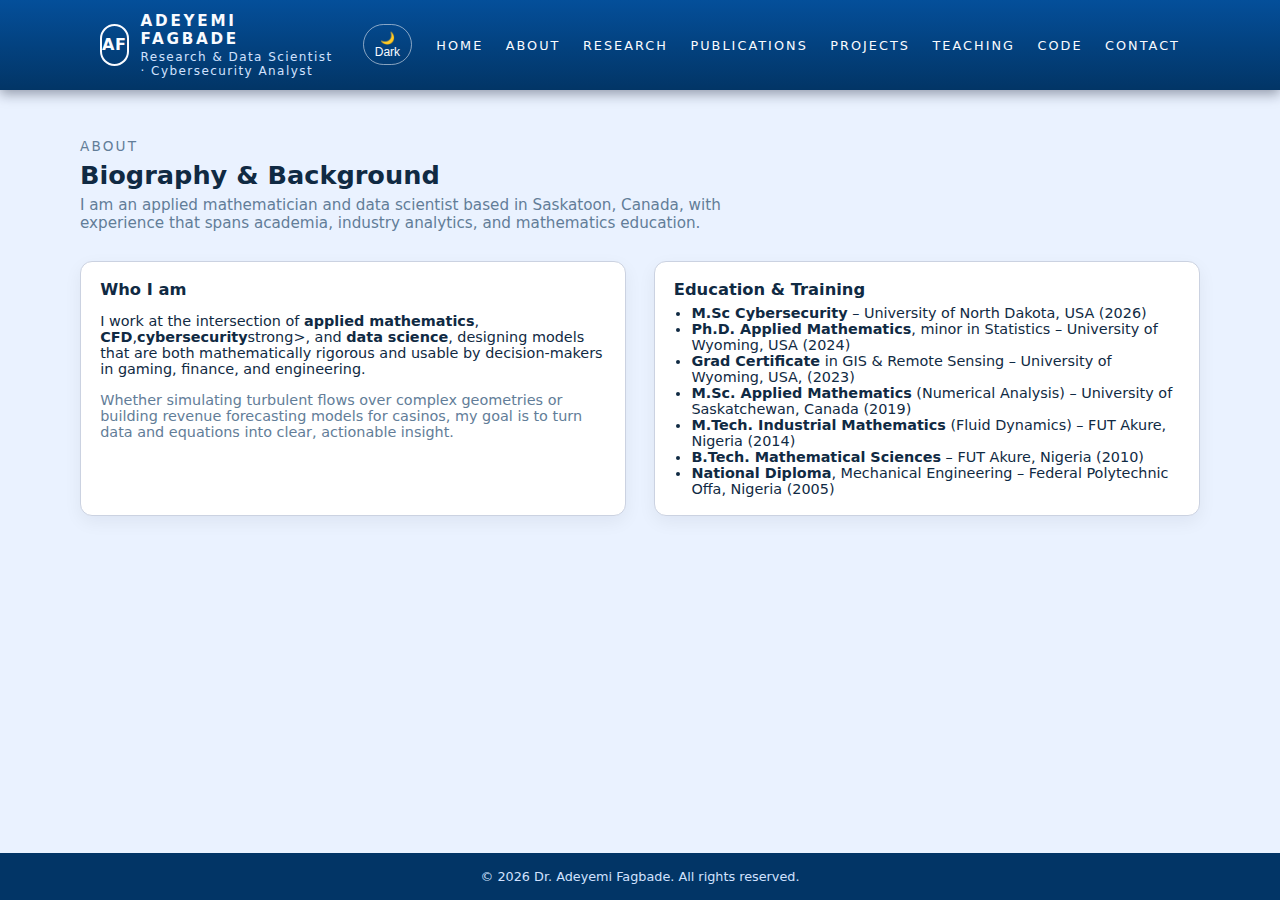
<file: about.html>
<!DOCTYPE html>
<html lang="en" data-theme="light">
<head>
  <meta charset="UTF-8" />
  <title>About | Dr. Adeyemi Fagbade</title>
  <meta name="viewport" content="width=device-width, initial-scale=1.0" />
  <link rel="stylesheet" href="style.css" />
</head>
<body>
<div class="page">

  <!-- HEADER (same as index) -->
  <header>
    <div class="nav-container">
      <div class="brand">
        <div class="brand-logo">AF</div>
        <div class="brand-text">
          <div class="brand-name">ADEYEMI FAGBADE</div>
          <div class="brand-sub">Research & Data Scientist · Cybersecurity Analyst</div>
        </div>
      </div>
      <div class="nav-right">
        <button id="themeToggle" class="theme-toggle" type="button">🌙 Dark</button>
        <button id="navToggle" class="nav-toggle" type="button">☰</button>
        <nav>
          <ul id="navLinks">
            <li><a href="index.html">Home</a></li>
            <li><a href="about.html">About</a></li>
            <li><a href="research.html">Research</a></li>
            <li><a href="publications.html">Publications</a></li>
            <li><a href="projects.html">Projects</a></li>
            <li><a href="teaching.html">Teaching</a></li>
            <li><a href="code.html">Code</a></li>
            <li><a href="contact.html">Contact</a></li>
          </ul>
        </nav>
      </div>
    </div>
  </header>

  <main class="main">
    <section class="section">
      <div class="section-inner">
        <div class="section-header fade-in">
          <div class="section-kicker">About</div>
          <h1 class="section-title">Biography & Background</h1>
          <p class="section-sub">
            I am an applied mathematician and data scientist based in Saskatoon, Canada, with experience
            that spans academia, industry analytics, and mathematics education.
          </p>
        </div>

        <div class="grid-2">
          <article class="card fade-in">
            <h3>Who I am</h3>
            <p>
              I work at the intersection of <strong>applied mathematics</strong>, <strong>CFD</strong>,<strong>cybersecurity</strong>strong>,
              and <strong>data science</strong>, designing models that are both mathematically rigorous
              and usable by decision-makers in gaming, finance, and engineering.
            </p>
            <p class="muted">
              Whether simulating turbulent flows over complex geometries or building revenue forecasting
              models for casinos, my goal is to turn data and equations into clear, actionable insight.
            </p>
          </article>

          <article class="card fade-in">
            <h3>Education & Training</h3>
            <ul class="list">
              <li><strong>M.Sc Cybersecurity</strong> – University of North Dakota, USA (2026)</li>
              <li><strong>Ph.D. Applied Mathematics</strong>, minor in Statistics – University of Wyoming, USA (2024)</li>
              <li><strong>Grad Certificate</strong> in GIS & Remote Sensing – University of Wyoming, USA, (2023)</li>
              <li><strong>M.Sc. Applied Mathematics</strong> (Numerical Analysis) – University of Saskatchewan, Canada (2019)</li>
              <li><strong>M.Tech. Industrial Mathematics</strong> (Fluid Dynamics) – FUT Akure, Nigeria  (2014)</li>
              <li><strong>B.Tech. Mathematical Sciences</strong> – FUT Akure, Nigeria (2010)</li>
              <li><strong>National Diploma</strong>, Mechanical Engineering – Federal Polytechnic Offa, Nigeria (2005)</li>
            </ul>
          </article>
        </div>
      </div>
    </section>
  </main>

  <footer>
    © <span id="year"></span> Dr. Adeyemi Fagbade. All rights reserved.
  </footer>
  <button id="backToTop" title="Back to top">↑</button>
</div>

<script src="script.js"></script>
<script>
  document.getElementById("year").textContent = new Date().getFullYear();
</script>
</body>
</html>
</file>
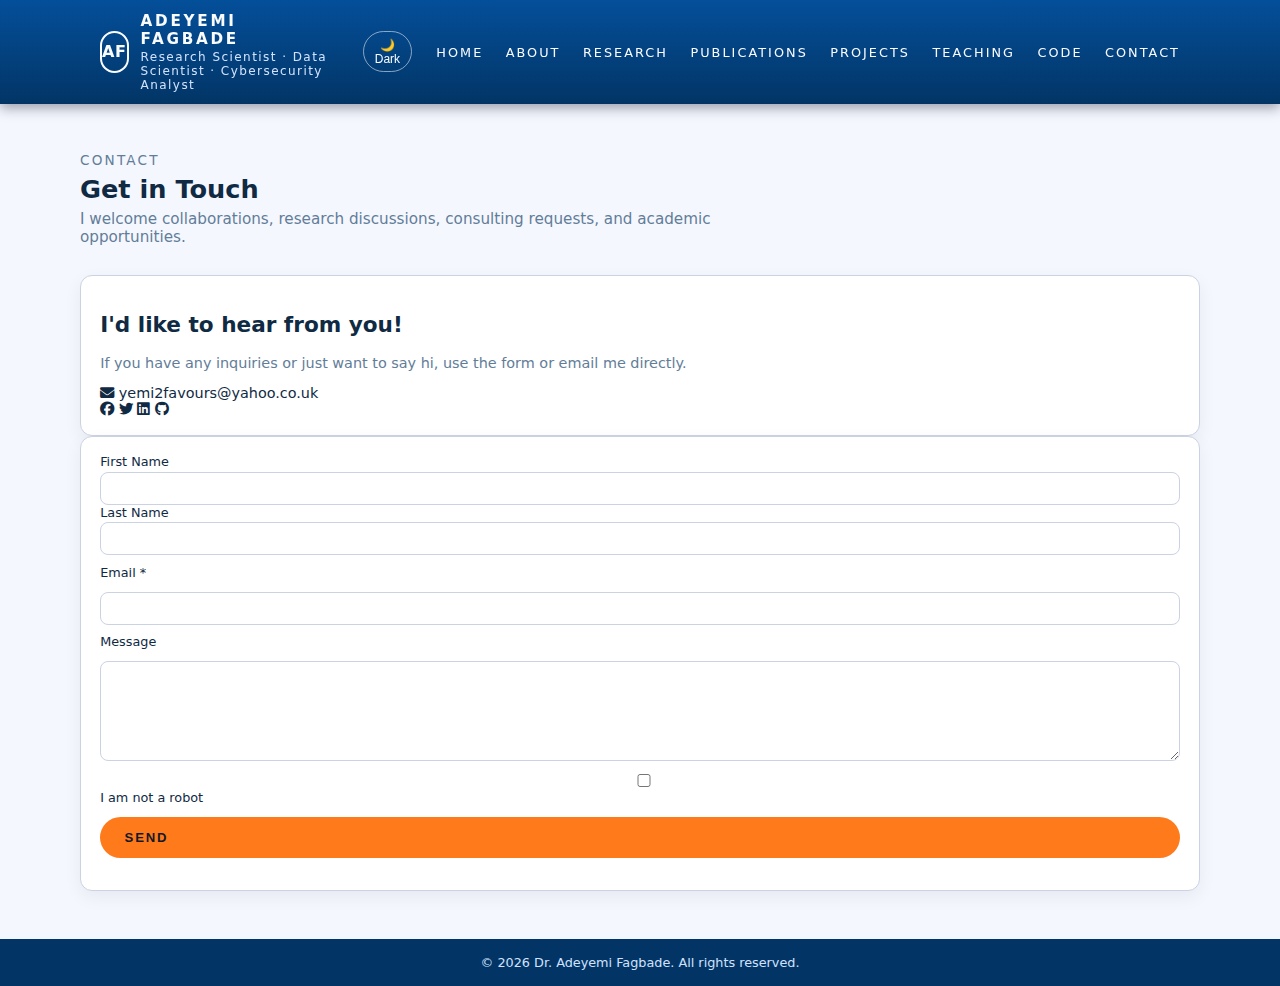
<file: contact.html>
<!DOCTYPE html>
<html lang="en" data-theme="light">
<head>
  <meta charset="UTF-8" />
  <title>Contact | Dr. Adeyemi Fagbade</title>
  <meta name="viewport" content="width=device-width, initial-scale=1.0" />
  <link rel="stylesheet" href="style.css" />

  <!-- Font Awesome Icons -->
  <link rel="stylesheet" 
        href="https://cdnjs.cloudflare.com/ajax/libs/font-awesome/6.5.0/css/all.min.css" />
</head>

<body>
<div class="page">

  <!-- HEADER -->
  <header>
    <div class="nav-container">
      <div class="brand">
        <div class="brand-logo">AF</div>
        <div class="brand-text">
          <div class="brand-name">ADEYEMI FAGBADE</div>
          <div class="brand-sub">Research Scientist · Data Scientist · Cybersecurity Analyst</div>
        </div>
      </div>

      <div class="nav-right">
        <button id="themeToggle" class="theme-toggle">🌙 Dark</button>
        <button id="navToggle" class="nav-toggle">☰</button>

        <nav>
          <ul id="navLinks">
            <li><a href="index.html">Home</a></li>
            <li><a href="about.html">About</a></li>
            <li><a href="research.html">Research</a></li>
            <li><a href="publications.html">Publications</a></li>
            <li><a href="projects.html">Projects</a></li>
            <li><a href="teaching.html">Teaching</a></li>
            <li><a href="code.html">Code</a></li>
            <li><a href="contact.html">Contact</a></li>
          </ul>
        </nav>
      </div>
    </div>
  </header>


  <main class="main">
    <section class="section section-alt">
      <div class="section-inner">

        <!-- HEADER -->
        <div class="section-header fade-in">
          <div class="section-kicker">Contact</div>
          <h1 class="section-title">Get in Touch</h1>
          <p class="section-sub">
            I welcome collaborations, research discussions, consulting requests, and academic opportunities.
          </p>
        </div>

        <div class="contact-container fade-in">

          <!-- LEFT PANEL -->
          <div class="contact-left card">
            <h2>I'd like to hear from you!</h2>
            <p class="muted">
              If you have any inquiries or just want to say hi, use the form or email me directly.
            </p>

            <div class="contact-email">
              <i class="fa-solid fa-envelope"></i>
              <a href="mailto:yemi2favours@yahoo.co.uk">yemi2favours@yahoo.co.uk</a>
            </div>

            <!-- SOCIAL ICON ROW -->
            <div class="social-icons">
              <a href="https://facebook.com" target="_blank"><i class="fab fa-facebook"></i></a>
              <a href="https://twitter.com" target="_blank"><i class="fab fa-twitter"></i></a>
              <a href="https://www.linkedin.com/in/adeyemi-fagbade" target="_blank"><i class="fab fa-linkedin"></i></a>
              <a href="https://github.com" target="_blank"><i class="fab fa-github"></i></a>
            </div>
          </div>

          <!-- RIGHT PANEL (FORM) -->
          <div class="contact-right card">
            <form class="contact-form" id="contactForm">

              <div class="form-row">
                <div>
                  <label for="fname">First Name</label>
                  <input id="fname" type="text" required />
                </div>

                <div>
                  <label for="lname">Last Name</label>
                  <input id="lname" type="text" required />
                </div>
              </div>

              <label for="email">Email *</label>
              <input id="email" type="email" required />

              <label for="message">Message</label>
              <textarea id="message" required></textarea>

              <!-- VERIFICATION CHECK -->
              <div class="verify-box">
                <input type="checkbox" id="verifyCheck" required />
                <label for="verifyCheck">I am not a robot</label>
              </div>

              <button type="submit" class="btn btn-primary">Send</button>
            </form>

            <p id="contactStatus" class="status-message"></p>
          </div>

        </div>
      </div>
    </section>
  </main>

  <footer>
    © <span id="year"></span> Dr. Adeyemi Fagbade. All rights reserved.
  </footer>
  <button id="backToTop" title="Back to top">↑</button>
</div>

<script src="script.js"></script>
<script>
  document.getElementById("year").textContent = new Date().getFullYear();
</script>

</body>
</html>
</file>
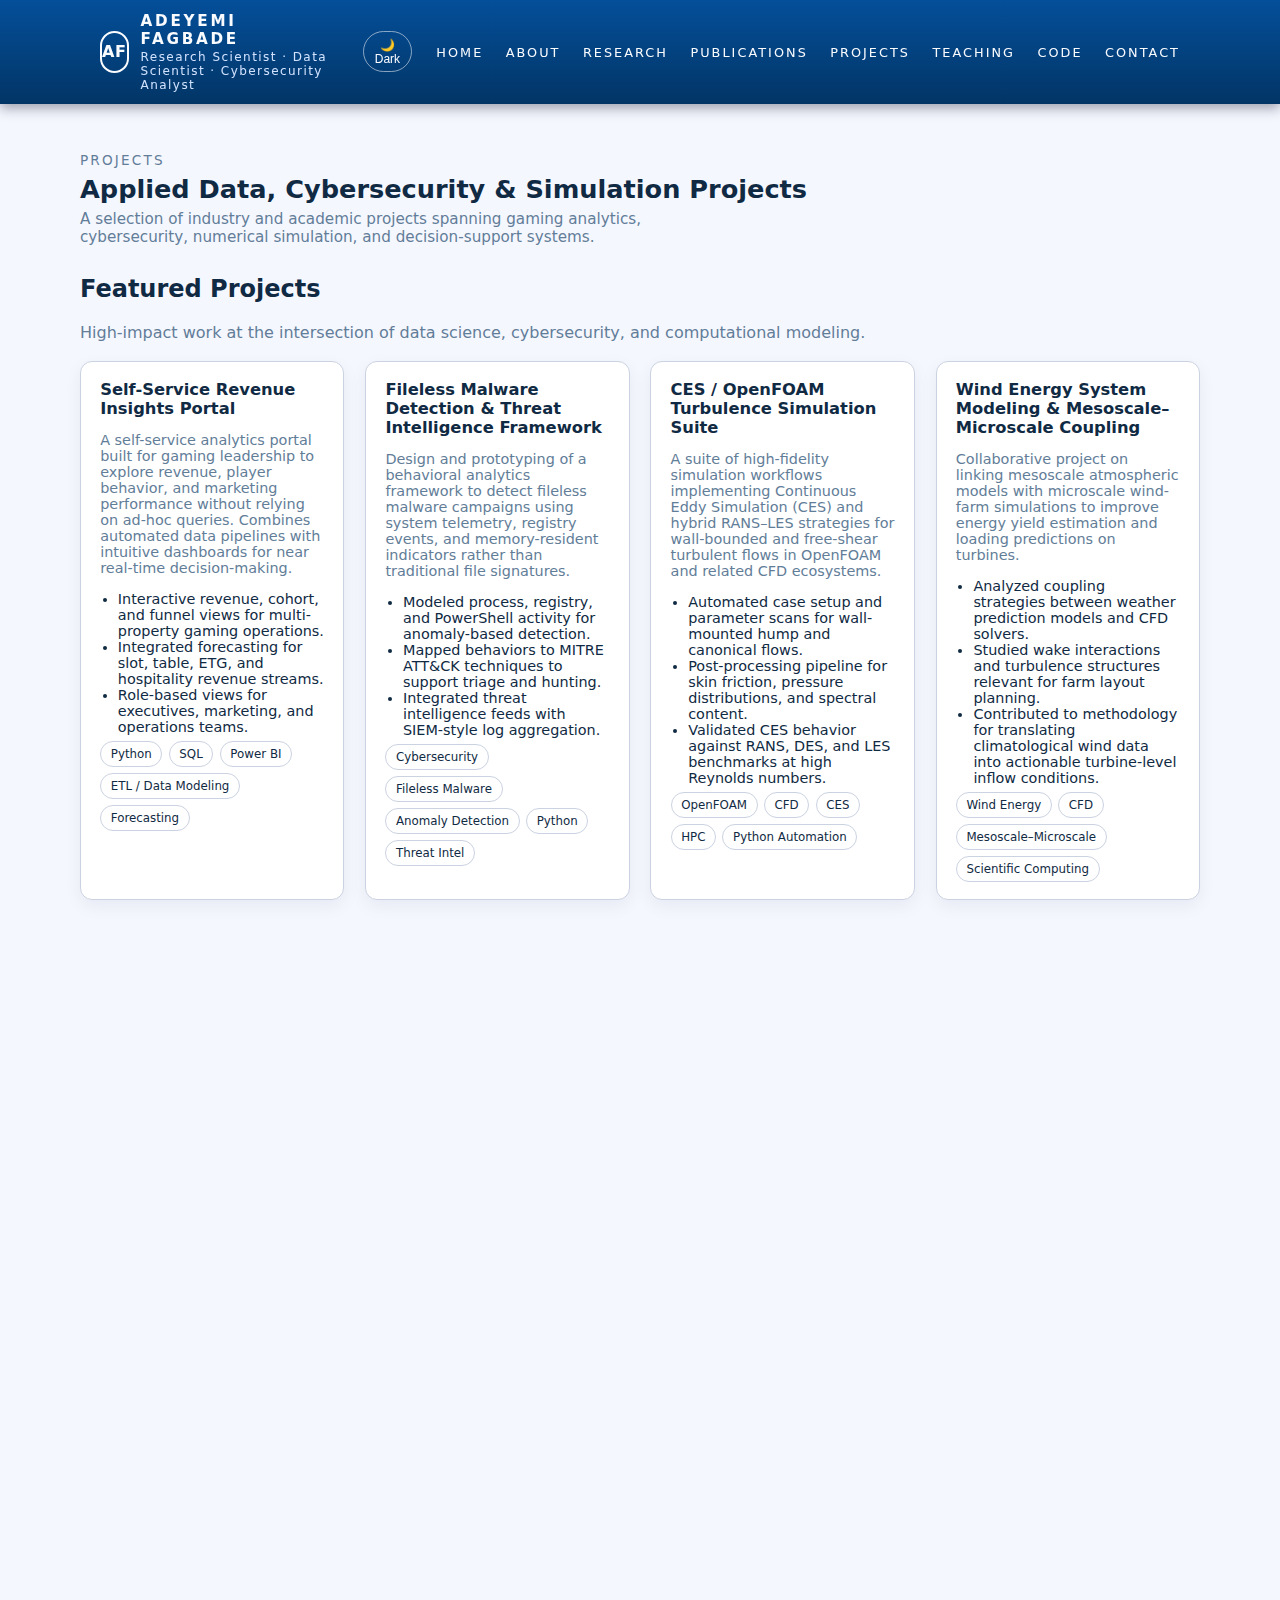
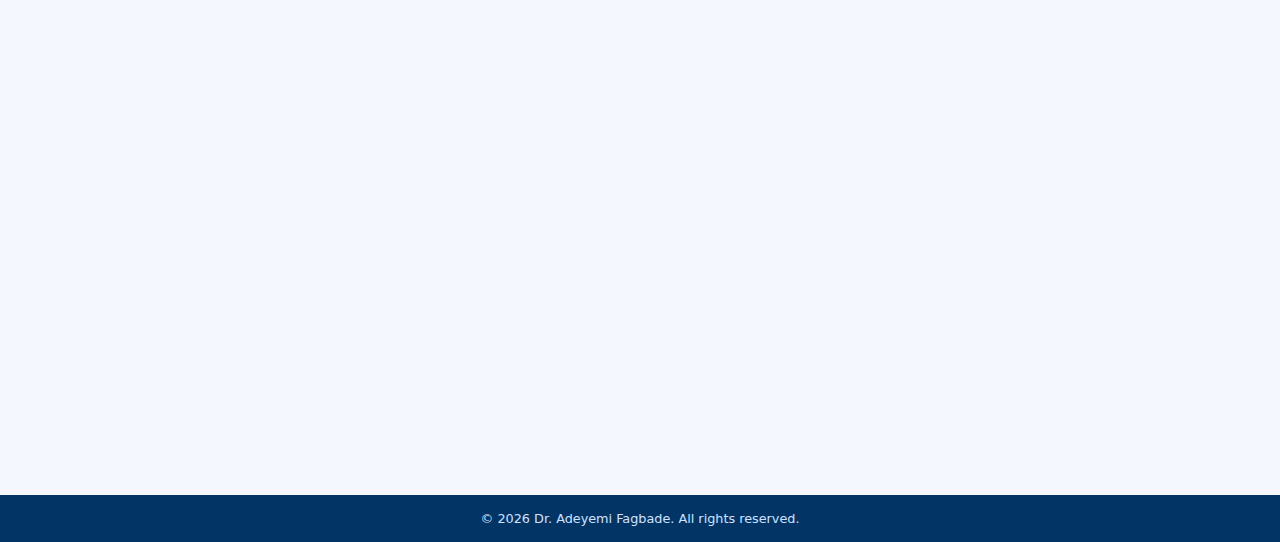
<file: projects.html>
<!DOCTYPE html>
<html lang="en" data-theme="light">
<head>
  <meta charset="UTF-8" />
  <title>Projects | Dr. Adeyemi Fagbade</title>
  <meta name="viewport" content="width=device-width, initial-scale=1.0" />
  <link rel="stylesheet" href="style.css" />

  <!-- Font Awesome (optional for icons on this page) -->
  <link rel="stylesheet"
        href="https://cdnjs.cloudflare.com/ajax/libs/font-awesome/6.5.0/css/all.min.css" />
</head>
<body>
<div class="page">

  <!-- HEADER -->
  <header>
    <div class="nav-container">
      <div class="brand">
        <div class="brand-logo">AF</div>
        <div class="brand-text">
          <div class="brand-name">ADEYEMI FAGBADE</div>
          <div class="brand-sub">Research Scientist · Data Scientist · Cybersecurity Analyst</div>
        </div>
      </div>
      <div class="nav-right">
        <button id="themeToggle" class="theme-toggle" type="button">🌙 Dark</button>
        <button id="navToggle" class="nav-toggle" type="button">☰</button>
        <nav>
          <ul id="navLinks">
            <li><a href="index.html">Home</a></li>
            <li><a href="about.html">About</a></li>
            <li><a href="research.html">Research</a></li>
            <li><a href="publications.html">Publications</a></li>
            <li><a href="projects.html">Projects</a></li>
            <li><a href="teaching.html">Teaching</a></li>
            <li><a href="code.html">Code</a></li>
            <li><a href="contact.html">Contact</a></li>
          </ul>
        </nav>
      </div>
    </div>
  </header>

  <!-- MAIN -->
  <main class="main">
    <section class="section section-alt">
      <div class="section-inner">

        <!-- PAGE HEADER -->
        <div class="section-header fade-in">
          <div class="section-kicker">Projects</div>
          <h1 class="section-title">Applied Data, Cybersecurity & Simulation Projects</h1>
          <p class="section-sub">
            A selection of industry and academic projects spanning gaming analytics, cybersecurity,
            numerical simulation, and decision-support systems.
          </p>
        </div>

        <!-- ==================================== -->
        <!-- FEATURED PROJECTS                     -->
        <!-- ==================================== -->
        <section class="fade-in" aria-label="Featured projects">
          <h2 class="section-subheading">Featured Projects</h2>
          <p class="muted">
            High-impact work at the intersection of data science, cybersecurity, and computational
            modeling.
          </p>

          <div class="grid-auto" style="margin-top: 1.2rem;">
            <!-- 1. Self-Service Revenue Insights Portal -->
            <article class="card">
              <h3>Self-Service Revenue Insights Portal</h3>
              <p class="muted">
                A self-service analytics portal built for gaming leadership to explore revenue,
                player behavior, and marketing performance without relying on ad-hoc queries.
                Combines automated data pipelines with intuitive dashboards for near real-time
                decision-making.
              </p>
              <ul class="list">
                <li>Interactive revenue, cohort, and funnel views for multi-property gaming operations.</li>
                <li>Integrated forecasting for slot, table, ETG, and hospitality revenue streams.</li>
                <li>Role-based views for executives, marketing, and operations teams.</li>
              </ul>
              <div class="pills">
                <span class="pill">Python</span>
                <span class="pill">SQL</span>
                <span class="pill">Power BI</span>
                <span class="pill">ETL / Data Modeling</span>
                <span class="pill">Forecasting</span>
              </div>
            </article>

            <!-- 2. Fileless Malware Detection Framework -->
            <article class="card">
              <h3>Fileless Malware Detection & Threat Intelligence Framework</h3>
              <p class="muted">
                Design and prototyping of a behavioral analytics framework to detect fileless malware
                campaigns using system telemetry, registry events, and memory-resident indicators
                rather than traditional file signatures.
              </p>
              <ul class="list">
                <li>Modeled process, registry, and PowerShell activity for anomaly-based detection.</li>
                <li>Mapped behaviors to MITRE ATT&amp;CK techniques to support triage and hunting.</li>
                <li>Integrated threat intelligence feeds with SIEM-style log aggregation.</li>
              </ul>
              <div class="pills">
                <span class="pill">Cybersecurity</span>
                <span class="pill">Fileless Malware</span>
                <span class="pill">Anomaly Detection</span>
                <span class="pill">Python</span>
                <span class="pill">Threat Intel</span>
              </div>
            </article>

            <!-- 3. CES / OpenFOAM Turbulence Simulation Suite -->
            <article class="card">
              <h3>CES / OpenFOAM Turbulence Simulation Suite</h3>
              <p class="muted">
                A suite of high-fidelity simulation workflows implementing Continuous Eddy Simulation
                (CES) and hybrid RANS–LES strategies for wall-bounded and free-shear turbulent flows
                in OpenFOAM and related CFD ecosystems.
              </p>
              <ul class="list">
                <li>Automated case setup and parameter scans for wall-mounted hump and canonical flows.</li>
                <li>Post-processing pipeline for skin friction, pressure distributions, and spectral content.</li>
                <li>Validated CES behavior against RANS, DES, and LES benchmarks at high Reynolds numbers.</li>
              </ul>
              <div class="pills">
                <span class="pill">OpenFOAM</span>
                <span class="pill">CFD</span>
                <span class="pill">CES</span>
                <span class="pill">HPC</span>
                <span class="pill">Python Automation</span>
              </div>
            </article>

            <!-- 4. Wind Energy System Modeling & Mesoscale–Microscale Coupling -->
            <article class="card">
              <h3>Wind Energy System Modeling & Mesoscale–Microscale Coupling</h3>
              <p class="muted">
                Collaborative project on linking mesoscale atmospheric models with microscale wind-farm
                simulations to improve energy yield estimation and loading predictions on turbines.
              </p>
              <ul class="list">
                <li>Analyzed coupling strategies between weather prediction models and CFD solvers.</li>
                <li>Studied wake interactions and turbulence structures relevant for farm layout planning.</li>
                <li>Contributed to methodology for translating climatological wind data into actionable
                    turbine-level inflow conditions.</li>
              </ul>
              <div class="pills">
                <span class="pill">Wind Energy</span>
                <span class="pill">CFD</span>
                <span class="pill">Mesoscale–Microscale</span>
                <span class="pill">Scientific Computing</span>
              </div>
            </article>
          </div>
        </section>

        <!-- ==================================== -->
        <!-- DATA & BUSINESS ANALYTICS PROJECTS   -->
        <!-- ==================================== -->
        <section class="fade-in" style="margin-top: 3rem;">
          <h2 class="section-subheading">Data & Business Analytics</h2>
          <p class="muted">
            Applied analytics and decision-support systems for gaming, HR, and retail contexts.
          </p>

          <div class="grid-auto" style="margin-top: 1.2rem;">
            <article class="card">
              <h3>Gaming Revenue Forecasting & Scenario Planning</h3>
              <p class="muted">
                Time-series modeling of slot, table, and hospitality revenue across multiple casinos.
                Built SARIMAX-based models augmented with macroeconomic indicators to support budgeting,
                risk analysis, and promotional planning.
              </p>
              <ul class="list">
                <li>Integrated macro variables (CPI, motor sales, trade indices) with casino KPIs.</li>
                <li>Produced what-if scenarios for demand shocks and marketing interventions.</li>
              </ul>
              <div class="pills">
                <span class="pill">SARIMAX</span>
                <span class="pill">Time Series</span>
                <span class="pill">Forecasting</span>
                <span class="pill">Python</span>
              </div>
            </article>

            <article class="card">
              <h3>HR Workforce Analytics Dashboard</h3>
              <p class="muted">
                Power BI solution tracking workforce composition, diversity, tenure, and attrition with
                drill-downs by role, property, and demographic segments to inform HR planning and
                organizational strategy.
              </p>
              <ul class="list">
                <li>Modeled hiring funnels, internal mobility, and turnover hotspots.</li>
                <li>Delivered interactive dashboards with row-level security for HR stakeholders.</li>
              </ul>
              <div class="pills">
                <span class="pill">Power BI</span>
                <span class="pill">DAX</span>
                <span class="pill">HR Analytics</span>
              </div>
            </article>

            <article class="card">
              <h3>Maven Market Grocery Analytics</h3>
              <p class="muted">
                Retail analytics project analyzing sales, margin, and returns across product categories
                and regions. Incorporated basic forecasting and basket-level insights for assortment
                and pricing strategy.
              </p>
              <div class="pills">
                <span class="pill">Retail Analytics</span>
                <span class="pill">Power BI</span>
                <span class="pill">SQL</span>
              </div>
            </article>

            <article class="card">
              <h3>Sprocket Central Customer Insights</h3>
              <p class="muted">
                End-to-end analytics workflow including data cleaning, customer segmentation, and
                targeting recommendations for a bike and accessories retailer.
              </p>
              <div class="pills">
                <span class="pill">Segmentation</span>
                <span class="pill">Customer Analytics</span>
                <span class="pill">Excel / Power Query</span>
              </div>
            </article>
          </div>
        </section>

        <!-- ==================================== -->
        <!-- CYBERSECURITY & THREAT ANALYTICS     -->
        <!-- ==================================== -->
        <section class="fade-in" style="margin-top: 3rem;">
          <h2 class="section-subheading">Cybersecurity & Threat Analytics</h2>
          <p class="muted">
            Projects focusing on malware behavior, intrusion detection, and security analytics.
          </p>

          <div class="grid-auto" style="margin-top: 1.2rem;">
            <article class="card">
              <h3>Fileless Attack Simulation & Detection Lab</h3>
              <p class="muted">
                A lab environment for reproducing fileless attack chains using PowerShell, WMI, and
                registry-resident payloads to test detection rules and SIEM correlation logic.
              </p>
              <div class="pills">
                <span class="pill">Fileless Malware</span>
                <span class="pill">Blue Team</span>
                <span class="pill">Windows Internals</span>
              </div>
            </article>

            <article class="card">
              <h3>SIEM Log Analytics & Anomaly Detection</h3>
              <p class="muted">
                Prototyped anomaly detection over authentication events, process creation logs, and
                network flows to highlight suspicious behavior and lateral movement patterns.
              </p>
              <div class="pills">
                <span class="pill">SIEM</span>
                <span class="pill">Log Analytics</span>
                <span class="pill">Python</span>
              </div>
            </article>
          </div>
        </section>

        <!-- ==================================== -->
        <!-- SIMULATION & NUMERICAL MODELING      -->
        <!-- ==================================== -->
        <section class="fade-in" style="margin-top: 3rem;">
          <h2 class="section-subheading">Simulation & Numerical Modeling</h2>
          <p class="muted">
            Numerical methods and scientific computing projects beyond the core CFD turbulence work.
          </p>

          <div class="grid-auto" style="margin-top: 1.2rem;">
            <article class="card">
              <h3>Viscoelastic & Casson Fluid Flow Modeling</h3>
              <p class="muted">
                Developed and analyzed numerical schemes for unsteady MHD boundary-layer flows of
                non-Newtonian fluids, incorporating radiation, chemical reactions, and porous media
                effects.
              </p>
              <div class="pills">
                <span class="pill">Non-Newtonian Fluids</span>
                <span class="pill">Spectral Methods</span>
                <span class="pill">MHD</span>
              </div>
            </article>

            <article class="card">
              <h3>Spectral & Homotopy-Based Numerical Solvers</h3>
              <p class="muted">
                Implemented spectral relaxation and homotopy analysis approaches for boundary-layer
                and convective flow problems, with a focus on convergence behavior and error control.
              </p>
              <div class="pills">
                <span class="pill">Spectral Methods</span>
                <span class="pill">Homotopy Analysis</span>
                <span class="pill">BVPs</span>
              </div>
            </article>
          </div>
        </section>

      </div>
    </section>
  </main>

  <footer>
    © <span id="year"></span> Dr. Adeyemi Fagbade. All rights reserved.
  </footer>
  <button id="backToTop" title="Back to top">↑</button>
</div>

<script src="script.js"></script>
<script>
  document.getElementById("year").textContent = new Date().getFullYear();
</script>
</body>
</html>
</file>
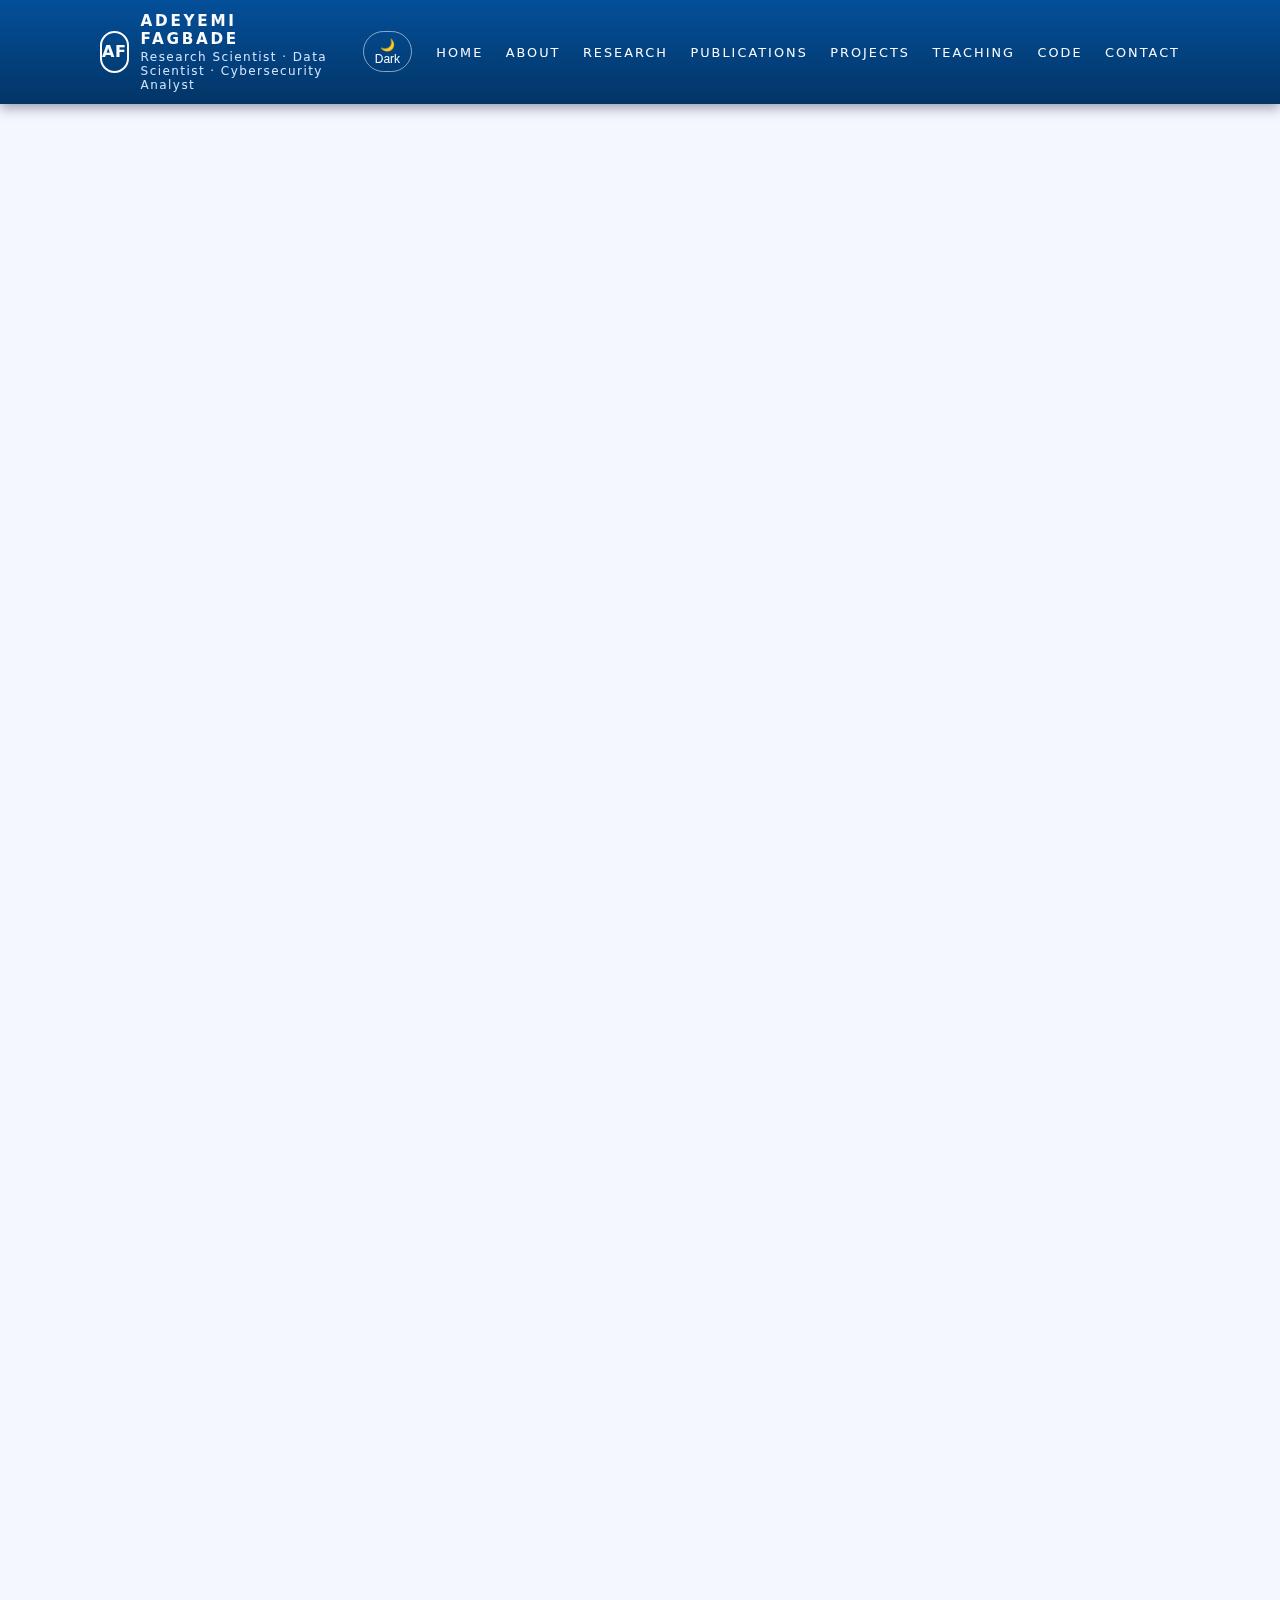
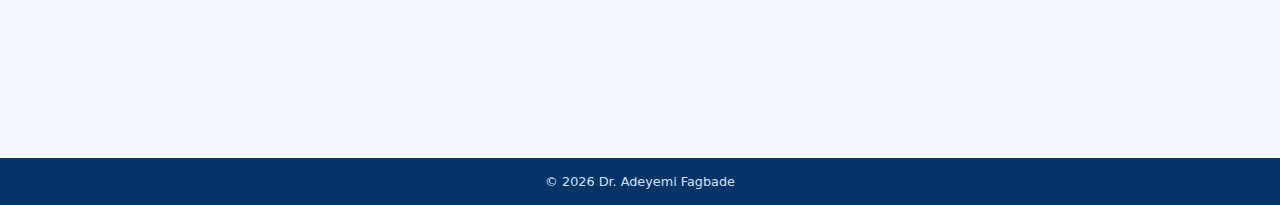
<file: publications.html>
<!DOCTYPE html>
<html lang="en" data-theme="light">
<head>
  <meta charset="UTF-8" />
  <title>Publications | Dr. Adeyemi Fagbade</title>
  <meta name="viewport" content="width=device-width, initial-scale=1" />
  <link rel="stylesheet" href="style.css" />

  <!-- FontAwesome -->
  <link rel="stylesheet"
        href="https://cdnjs.cloudflare.com/ajax/libs/font-awesome/6.5.0/css/all.min.css" />
</head>

<body>
<div class="page">

  <!-- HEADER -->
  <header>
    <div class="nav-container">
      <div class="brand">
        <div class="brand-logo">AF</div>
        <div class="brand-text">
          <div class="brand-name">ADEYEMI FAGBADE</div>
          <div class="brand-sub">Research Scientist · Data Scientist · Cybersecurity Analyst</div>
        </div>
      </div>

      <div class="nav-right">
        <button id="themeToggle" class="theme-toggle">🌙 Dark</button>
        <button id="navToggle" class="nav-toggle">☰</button>

        <nav>
          <ul id="navLinks">
            <li><a href="index.html">Home</a></li>
            <li><a href="about.html">About</a></li>
            <li><a href="research.html">Research</a></li>
            <li><a href="publications.html">Publications</a></li>
            <li><a href="projects.html">Projects</a></li>
            <li><a href="teaching.html">Teaching</a></li>
            <li><a href="code.html">Code</a></li>
            <li><a href="contact.html">Contact</a></li>
          </ul>
        </nav>
      </div>
    </div>
  </header>

  <!-- MAIN -->
  <main class="main">
    <section class="section section-alt">
      <div class="section-inner">

        <!-- PAGE HEADER -->
        <div class="section-header fade-in">
          <div class="section-kicker">Publications</div>
          <h1 class="section-title">Peer-Reviewed Articles & Research Output</h1>
          <p class="section-sub">
            A curated selection of dissertations, journal articles, applied reports, and in-progress work
            spanning turbulence modeling, quantitative finance, data science, and cybersecurity analytics.
          </p>
        </div>

        <!-- FILTER TAGS -->
        <div class="research-tags fade-in">
          <span class="muted">Filter:</span>
          <button class="tag pub-filter active" data-topic="all">All</button>
          <button class="tag pub-filter" data-topic="cfd">CFD & Turbulence</button>
          <button class="tag pub-filter" data-topic="quant">Quant Finance</button>
          <button class="tag pub-filter" data-topic="ml">ML & Data Science</button>
          <button class="tag pub-filter" data-topic="cyber">Cybersecurity</button>
          <button class="tag pub-filter" data-topic="report">Reports & Theses</button>
        </div>

        <!-- PUBLICATION LIST -->
        <div class="pub-list fade-in">

          <!-- 1. PhD DISSERTATION -->
          <article class="pub-card" data-topic="cfd">
            <div class="pub-main">
              <h2 class="pub-title">
                Continuous Eddy Simulation for Turbulent Wall-Bounded Flows
              </h2>
              <div class="pub-meta">
                Adeyemi Fagbade · PhD Dissertation · University of Wyoming · 2024
              </div>
              <div class="pub-tags">
                <span class="pub-tag">CFD</span>
                <span class="pub-tag">Turbulence</span>
                <span class="pub-tag">CES</span>
                <span class="pub-tag">Hybrid RANS–LES</span>
              </div>
            </div>

            <div class="pub-actions">
              <a class="btn-download" href="Adeyemi_Dissertation.pdf" target="_blank">
                <i class="fa-solid fa-file-pdf"></i> PDF
              </a>
              <button class="btn-download pub-abs-btn" type="button">
                <i class="fa-solid fa-align-left"></i> Abstract
              </button>
              <button class="btn-download pub-bib-btn" type="button">
                <i class="fa-solid fa-code"></i> BibTeX
              </button>
              <button class="btn-download pub-copy"
                      type="button"
                      data-text="@phdthesis{fagbade2024ces,
  title={Continuous Eddy Simulation for Turbulent Wall-Bounded Flows},
  author={Fagbade, Adeyemi},
  school={University of Wyoming},
  year={2024}
}">
                <i class="fa-solid fa-copy"></i> Cite
              </button>
            </div>

            <div class="pub-abstract">
              <p>
                This dissertation develops and analyzes Continuous Eddy Simulation (CES) strategies for
                turbulent wall-bounded flows. The work formulates mathematically consistent blending
                between modeled and resolved turbulence scales and demonstrates stable performance at
                very high Reynolds numbers on canonical benchmarks, including wall-mounted hump flows
                and aerospace-relevant configurations.
              </p>
            </div>

            <pre class="pub-bib">
@phdthesis{fagbade2024ces,
  title   = {Continuous Eddy Simulation for Turbulent Wall-Bounded Flows},
  author  = {Fagbade, Adeyemi},
  school  = {University of Wyoming},
  year    = {2024}
}
            </pre>
          </article>

          <!-- 2. QUANT / VOLATILITY MODELING -->
          <article class="pub-card" data-topic="quant">
            <div class="pub-main">
              <h2 class="pub-title">
                Forecasting Financial Volatility Using Hybrid ML–Stochastic Models
              </h2>
              <div class="pub-meta">
                A. Fagbade · Journal of Quantitative Finance (under review) · 2024
              </div>
              <div class="pub-tags">
                <span class="pub-tag">Quant</span>
                <span class="pub-tag">GARCH</span>
                <span class="pub-tag">Machine Learning</span>
              </div>
            </div>

            <div class="pub-actions">
              <button class="btn-download pub-abs-btn" type="button">
                <i class="fa-solid fa-align-left"></i> Abstract
              </button>
              <button class="btn-download pub-bib-btn" type="button">
                <i class="fa-solid fa-code"></i> BibTeX
              </button>
              <button class="btn-download pub-copy"
                      type="button"
                      data-text="@article{fagbade_quant_2024,
  title   = {Forecasting Financial Volatility Using Hybrid ML–Stochastic Models},
  author  = {Fagbade, Adeyemi},
  journal = {Journal of Quantitative Finance},
  year    = {2024},
  note    = {Under review}
}">
                <i class="fa-solid fa-copy"></i> Cite
              </button>
            </div>

            <div class="pub-abstract">
              <p>
                This work combines classical stochastic volatility models with modern machine learning
                architectures to improve forecast accuracy for high-frequency financial returns. The
                hybrid framework integrates GARCH-type dynamics with nonlinear feature learners and is
                evaluated on equity and FX markets with rigorous backtesting.
              </p>
            </div>

            <pre class="pub-bib">
@article{fagbade_quant_2024,
  title   = {Forecasting Financial Volatility Using Hybrid ML--Stochastic Models},
  author  = {Fagbade, Adeyemi},
  journal = {Journal of Quantitative Finance},
  year    = {2024},
  note    = {Under review}
}
            </pre>
          </article>

          <!-- 3. CYBERSECURITY / FILELESS MALWARE -->
          <article class="pub-card" data-topic="cyber">
            <div class="pub-main">
              <h2 class="pub-title">
                Behavioral Detection of Fileless Malware Using Statistical Anomaly Modeling
              </h2>
              <div class="pub-meta">
                A. Fagbade · Cybersecurity Research Letters · 2024
              </div>
              <div class="pub-tags">
                <span class="pub-tag">Cybersecurity</span>
                <span class="pub-tag">Malware</span>
                <span class="pub-tag">Anomaly Detection</span>
              </div>
            </div>

            <div class="pub-actions">
              <button class="btn-download pub-abs-btn" type="button">
                <i class="fa-solid fa-align-left"></i> Abstract
              </button>
              <button class="btn-download pub-bib-btn" type="button">
                <i class="fa-solid fa-code"></i> BibTeX
              </button>
              <button class="btn-download pub-copy"
                      type="button"
                      data-text="@article{fagbade_fileless_2024,
  title   = {Behavioral Detection of Fileless Malware Using Statistical Anomaly Modeling},
  author  = {Fagbade, Adeyemi},
  journal = {Cybersecurity Research Letters},
  year    = {2024}
}">
                <i class="fa-solid fa-copy"></i> Cite
              </button>
            </div>

            <div class="pub-abstract">
              <p>
                This paper proposes a behavioral analytics framework for detecting fileless malware
                campaigns using statistical anomaly modeling over process, registry, and memory
                activity. The approach emphasizes interpretability and maps anomalies to MITRE ATT&amp;CK
                techniques to support incident response and threat hunting.
              </p>
            </div>

            <pre class="pub-bib">
@article{fagbade_fileless_2024,
  title   = {Behavioral Detection of Fileless Malware Using Statistical Anomaly Modeling},
  author  = {Fagbade, Adeyemi},
  journal = {Cybersecurity Research Letters},
  year    = {2024}
}
            </pre>
          </article>

          <!-- 4. DATA SCIENCE / APPLIED ANALYTICS REPORT -->
          <article class="pub-card" data-topic="ml">
            <div class="pub-main">
              <h2 class="pub-title">
                Marketing Mix Modeling and Player Analytics for Gaming Revenue Optimization
              </h2>
              <div class="pub-meta">
                A. Fagbade · Internal Analytics Report · Saskatchewan Indian Gaming Authority · 2024
              </div>
              <div class="pub-tags">
                <span class="pub-tag">Data Science</span>
                <span class="pub-tag">MMM</span>
                <span class="pub-tag">Causal Impact</span>
              </div>
            </div>

            <div class="pub-actions">
              <!-- Optional PDF if you later expose a redacted version -->
              <!-- <a class="btn-download" href="siga_mmm_report.pdf" target="_blank">
                <i class="fa-solid fa-file-pdf"></i> PDF
              </a> -->
              <button class="btn-download pub-abs-btn" type="button">
                <i class="fa-solid fa-align-left"></i> Summary
              </button>
              <button class="btn-download pub-bib-btn" type="button">
                <i class="fa-solid fa-code"></i> BibTeX
              </button>
            </div>

            <div class="pub-abstract">
              <p>
                This report documents the design and deployment of a full-funnel marketing mix model
                and player analytics pipeline for multi-channel gaming operations. The work integrates
                media attribution, segmentation, uplift modeling, and scenario-based forecasting to
                support executive decision-making.
              </p>
            </div>

            <pre class="pub-bib">
@techreport{fagbade_mmm_siga_2024,
  title       = {Marketing Mix Modeling and Player Analytics for Gaming Revenue Optimization},
  author      = {Fagbade, Adeyemi},
  institution = {Saskatchewan Indian Gaming Authority},
  year        = {2024},
  note        = {Internal analytics report}
}
            </pre>
          </article>

          <!-- 5. ADDITIONAL SLOT FOR FUTURE WORK / PLACEHOLDER -->
          <article class="pub-card" data-topic="report">
            <div class="pub-main">
              <h2 class="pub-title">
                Selected Technical Reports & Working Papers
              </h2>
              <div class="pub-meta">
                Various working documents in applied mathematics, data science, and cybersecurity.
              </div>
              <div class="pub-tags">
                <span class="pub-tag">Working Paper</span>
                <span class="pub-tag">Report</span>
              </div>
            </div>

            <div class="pub-actions">
              <button class="btn-download pub-abs-btn" type="button">
                <i class="fa-solid fa-align-left"></i> Overview
              </button>
            </div>

            <div class="pub-abstract">
              <p>
                This section can be used to link or summarize additional white papers, internal
                studies, project reports, or preprints as they become available. You can extend this
                page by duplicating the card structure and updating the metadata, tags, and BibTeX
                entries.
              </p>
            </div>
          </article>

        </div> <!-- /.pub-list -->

      </div>
    </section>
  </main>

  <footer>
    © <span id="year"></span> Dr. Adeyemi Fagbade
  </footer>

</div>

<script src="script.js"></script>
<script>
  document.getElementById("year").innerText = new Date().getFullYear();
</script>
</body>
</html>
</file>
<file: style.css>
/* =====================================================
   Global styles for Dr. Adeyemi Fagbade
   Shared by all pages
===================================================== */

:root {
  --bg-page: #eaf2ff;
  --bg-header: #044f9a;
  --bg-header-alt: #023566;
  --bg-hero-left: #edf4ff;
  --bg-hero-right: #d8e7ff;
  --bg-section: #ffffff;
  --bg-section-alt: #f5f7ff;
  --text-main: #102a43;
  --text-muted: #627d98;
  --text-light: #f9fbff;
  --accent: #ff7a1a;
  --accent-soft: rgba(255, 122, 26, 0.18);
  --border-subtle: #cbd2e1;
  --radius-md: 12px;
  --shadow-soft: 0 10px 24px rgba(15, 23, 42, 0.15);
}

/* Dark theme overrides */
html[data-theme="dark"] {
  --bg-page: #020617;
  --bg-header: #020c1f;
  --bg-header-alt: #000814;
  --bg-hero-left: #020617;
  --bg-hero-right: #020617;
  --bg-section: #020617;
  --bg-section-alt: #020617;
  --text-main: #e5e7eb;
  --text-muted: #9ca3af;
  --text-light: #f9fafb;
  --accent-soft: rgba(255, 122, 26, 0.3);
  --border-subtle: #1f2937;
}

/* GLOBAL */

* {
  box-sizing: border-box;
  scroll-behavior: smooth;
}

body {
  margin: 0;
  background: var(--bg-page);
  font-family: system-ui, -apple-system, BlinkMacSystemFont, "Segoe UI", sans-serif;
  color: var(--text-main);
}

a {
  color: inherit;
  text-decoration: none;
}

a:hover {
  text-decoration: underline;
}

img {
  max-width: 100%;
  display: block;
}

/* LAYOUT WRAPPER */

.page {
  min-height: 100vh;
  display: flex;
  flex-direction: column;
}

/* HEADER & NAV */

header {
  background: linear-gradient(to bottom, var(--bg-header), var(--bg-header-alt));
  color: var(--text-light);
  position: sticky;
  top: 0;
  z-index: 30;
  box-shadow: 0 4px 12px rgba(15, 23, 42, 0.4);
}

.nav-container {
  max-width: 1120px;
  margin: 0 auto;
  padding: 0.75rem 1.25rem;
  display: flex;
  align-items: center;
  justify-content: space-between;
  gap: 1.5rem;
}

/* brand */

.brand {
  display: flex;
  align-items: center;
  gap: 0.75rem;
}

.brand-logo {
  width: 42px;
  height: 42px;
  border-radius: 999px;
  border: 2px solid var(--text-light);
  display: inline-flex;
  align-items: center;
  justify-content: center;
  font-weight: 700;
  letter-spacing: 0.04em;
}

.brand-text {
  display: flex;
  flex-direction: column;
  gap: 0.1rem;
}

.brand-name {
  font-size: 0.95rem;
  font-weight: 600;
  letter-spacing: 0.18em;
  text-transform: uppercase;
}

.brand-sub {
  font-size: 0.75rem;
  color: #d1e2ff;
  letter-spacing: 0.12em;
}

/* nav links */

.nav-right {
  display: flex;
  align-items: center;
  gap: 1.5rem;
}

nav ul {
  list-style: none;
  padding: 0;
  margin: 0;
  display: flex;
  gap: 1.4rem;
  align-items: center;
}

nav a {
  font-size: 0.8rem;
  text-transform: uppercase;
  letter-spacing: 0.16em;
  position: relative;
  padding-bottom: 0.15rem;
}

nav a::after {
  content: "";
  position: absolute;
  left: 0;
  bottom: -2px;
  width: 0%;
  height: 2px;
  background: var(--accent);
  transition: width 0.2s ease;
}

nav a:hover::after {
  width: 100%;
}

/* theme + hamburger */

.theme-toggle {
  border: 1px solid rgba(226, 232, 240, 0.6);
  background: transparent;
  color: var(--text-light);
  border-radius: 999px;
  padding: 0.35rem 0.7rem;
  font-size: 0.75rem;
  cursor: pointer;
}

.theme-toggle:hover {
  background: rgba(15, 23, 42, 0.5);
}

.nav-toggle {
  display: none;
  background: none;
  border: none;
  color: var(--text-light);
  font-size: 1.4rem;
  cursor: pointer;
}

/* HERO (home only) */

.hero {
  background: linear-gradient(120deg, var(--bg-hero-left), var(--bg-hero-right));
  padding: 3rem 1.25rem 3.5rem;
}

.hero-inner {
  max-width: 1120px;
  margin: 0 auto;
  display: grid;
  grid-template-columns: minmax(0, 1.4fr) minmax(0, 1.1fr);
  gap: 2.5rem;
  align-items: center;
}

.hero-badge {
  font-size: 0.8rem;
  letter-spacing: 0.16em;
  text-transform: uppercase;
  color: var(--text-muted);
  margin-bottom: 0.6rem;
}

.hero-divider {
  width: 80px;
  height: 3px;
  background: var(--accent);
  margin-bottom: 1.2rem;
}

.hero-title {
  font-size: clamp(2.3rem, 4vw, 3.1rem);
  font-weight: 800;
  text-transform: uppercase;
  line-height: 1.08;
  margin: 0 0 1.2rem;
}

.hero-title span {
  display: block;
}

.hero-sub {
  font-size: 0.98rem;
  max-width: 32rem;
  color: var(--text-muted);
  margin-bottom: 1.5rem;
}

.hero-actions {
  display: flex;
  flex-wrap: wrap;
  gap: 0.85rem;
}

.btn {
  border-radius: 999px;
  padding: 0.7rem 1.4rem;
  font-size: 0.82rem;
  letter-spacing: 0.14em;
  text-transform: uppercase;
  border: 2px solid transparent;
  display: inline-flex;
  align-items: center;
  gap: 0.4rem;
  cursor: pointer;
  text-decoration: none;
}

.btn-primary {
  background: var(--accent);
  color: #111827;
  font-weight: 700;
}

.btn-primary:hover {
  filter: brightness(1.05);
  text-decoration: none;
}

.btn-outline {
  border-color: var(--accent);
  color: var(--accent);
  background: transparent;
}

.btn-outline:hover {
  background: var(--accent-soft);
  text-decoration: none;
}

.hero-meta {
  margin-top: 1.4rem;
  font-size: 0.78rem;
  letter-spacing: 0.16em;
  text-transform: uppercase;
  color: var(--text-muted);
}

/* hero photo */

.hero-photo-wrap {
  position: relative;
  max-width: 360px;
  margin-inline: auto;
}

.hero-photo-frame {
  position: absolute;
  top: 18px;
  left: -18px;
  right: 18px;
  bottom: -18px;
  border: 2px solid var(--accent);
  z-index: 0;
}

.hero-photo-inner {
  position: relative;
  z-index: 1;
  box-shadow: var(--shadow-soft);
  overflow: hidden;
}

.hero-photo-inner img {
  width: 100%;
  height: auto;
  display: block;
  transform: scale(1.02);
}

/* SECTIONS */

.main {
  flex: 1;
}

.section {
  padding: 3rem 1.25rem;
}

.section-alt {
  background: var(--bg-section-alt);
}

.section-inner {
  max-width: 1120px;
  margin: 0 auto;
}

.section-header {
  margin-bottom: 1.8rem;
}

.section-kicker {
  font-size: 0.85rem;
  letter-spacing: 0.16em;
  text-transform: uppercase;
  color: var(--text-muted);
  margin-bottom: 0.4rem;
}

.section-title {
  font-size: 1.6rem;
  margin: 0;
}

.section-sub {
  margin-top: 0.4rem;
  max-width: 42rem;
  color: var(--text-muted);
  font-size: 0.95rem;
}

/* GRID / CARDS */

.grid-2 {
  display: grid;
  grid-template-columns: minmax(0, 1.1fr) minmax(0, 1.1fr);
  gap: 1.7rem;
}

.grid-auto {
  display: grid;
  grid-template-columns: repeat(auto-fit, minmax(260px, 1fr));
  gap: 1.3rem;
}

.card {
  background: var(--bg-section);
  border-radius: var(--radius-md);
  padding: 1.1rem 1.2rem;
  box-shadow: 0 6px 18px rgba(15, 23, 42, 0.06);
  border: 1px solid var(--border-subtle);
  font-size: 0.9rem;
}

html[data-theme="dark"] .card {
  box-shadow: 0 10px 26px rgba(0, 0, 0, 0.75);
}

.card h3 {
  margin: 0 0 0.4rem;
  font-size: 1.02rem;
}

.card h4 {
  margin: 0.1rem 0 0.35rem;
  font-size: 0.9rem;
}

.muted {
  color: var(--text-muted);
}

.list {
  padding-left: 1.1rem;
  margin: 0.4rem 0 0;
}

/* tag pills */

.pills {
  display: flex;
  flex-wrap: wrap;
  gap: 0.4rem;
  margin-top: 0.4rem;
}

.pill {
  font-size: 0.74rem;
  padding: 0.3rem 0.6rem;
  border-radius: 999px;
  border: 1px solid var(--border-subtle);
  background: rgba(255, 255, 255, 0.7);
}

html[data-theme="dark"] .pill {
  background: #020617;
}

/* PUBLICATION LIST */

.pub-list {
  margin: 0.3rem 0 0;
  padding-left: 1.1rem;
  font-size: 0.9rem;
}

.pub-title {
  font-weight: 600;
}

.pub-meta {
  font-size: 0.82rem;
  color: var(--text-muted);
}

/* CONTACT */

.contact-grid {
  display: grid;
  grid-template-columns: minmax(0, 1.1fr) minmax(0, 1fr);
  gap: 1.7rem;
}

.contact-list {
  list-style: none;
  padding: 0;
  margin: 0.7rem 0 0;
  font-size: 0.9rem;
}

.contact-label {
  font-size: 0.75rem;
  letter-spacing: 0.12em;
  text-transform: uppercase;
  color: var(--text-muted);
}

.contact-form {
  display: grid;
  gap: 0.6rem;
  font-size: 0.85rem;
}

.contact-form label {
  display: block;
  font-size: 0.8rem;
  margin-bottom: 0.15rem;
}

.contact-form input,
.contact-form textarea {
  width: 100%;
  padding: 0.5rem 0.6rem;
  border-radius: 8px;
  border: 1px solid var(--border-subtle);
  background: var(--bg-section);
  color: var(--text-main);
  font-family: inherit;
}

.contact-form textarea {
  min-height: 100px;
  resize: vertical;
}

/* FOOTER */

footer {
  background: var(--bg-header-alt);
  color: #d1e2ff;
  text-align: center;
  padding: 1rem 1.25rem;
  font-size: 0.8rem;
  margin-top: auto;
}

/* BACK TO TOP */

#backToTop {
  position: fixed;
  right: 1.2rem;
  bottom: 1.2rem;
  width: 42px;
  height: 42px;
  border-radius: 999px;
  border: none;
  background: var(--accent);
  color: #111827;
  box-shadow: 0 10px 24px rgba(15, 23, 42, 0.4);
  cursor: pointer;
  font-size: 1.1rem;
  display: none;
  z-index: 40;
}

/* ANIMATIONS */

.fade-in {
  opacity: 0;
  transform: translateY(12px);
  transition: opacity 0.5s ease, transform 0.5s ease;
}

.fade-in.visible {
  opacity: 1;
  transform: translateY(0);
}

/* RESPONSIVE */

@media (max-width: 900px) {
  .hero-inner {
    grid-template-columns: minmax(0, 1fr);
    padding-top: 2.1rem;
  }

  .hero-title {
    font-size: 2.2rem;
  }

  .hero-photo-wrap {
    order: -1;
  }

  .grid-2,
  .contact-grid {
    grid-template-columns: minmax(0, 1fr);
  }
}

@media (max-width: 780px) {
  .nav-toggle {
    display: block;
  }

  nav ul {
    position: absolute;
    top: 60px;
    right: 0;
    left: 0;
    padding: 0.75rem 1.25rem 1rem;
    background: var(--bg-header-alt);
    flex-direction: column;
    gap: 0.9rem;
    transform: translateY(-120%);
    opacity: 0;
    pointer-events: none;
    transition: transform 0.2s ease, opacity 0.2s ease;
  }

  nav ul.open {
    transform: translateY(0);
    opacity: 1;
    pointer-events: auto;
  }

  .nav-right {
    gap: 0.8rem;
  }
}
/* ACCORDION */
.accordion {
  border-radius: 12px;
  overflow: hidden;
  box-shadow: 0 8px 22px rgba(0,0,0,0.08);
  margin-bottom: 1.5rem;
  background: var(--bg-section);
  border: 1px solid var(--border-subtle);
}

.accordion-header {
  padding: 1rem 1.2rem;
  cursor: pointer;
  background: var(--bg-hero-right);
  display: flex;
  justify-content: space-between;
  align-items: center;
}

.accordion-header h3 {
  margin: 0;
}

.accordion-header i {
  transition: transform 0.25s ease;
}

.accordion-content {
  max-height: 0;
  overflow: hidden;
  transition: max-height .35s ease, padding .25s ease;
  padding: 0 1.2rem;
}

.accordion.open .accordion-content {
  padding: 1rem 1.2rem 1.4rem;
}

.accordion.open .accordion-header i {
  transform: rotate(180deg);
}

/* ICON LIST */
.icon-list {
  list-style: none;
  padding: 0;
  margin: 0.4rem 0 0;
}

.icon-list li {
  display: flex;
  gap: 0.5rem;
  margin-bottom: 0.5rem;
  align-items: flex-start;
}

.icon-list i {
  color: var(--accent);
  margin-top: 2px;
}

/* RIGHT SIDE FIGURE */
.accordion-figure {
  margin-top: 1rem;
  text-align: center;
}

.accordion-figure img {
  max-width: 90%;
  border-radius: 10px;
  box-shadow: var(--shadow-soft);
}
</file>
